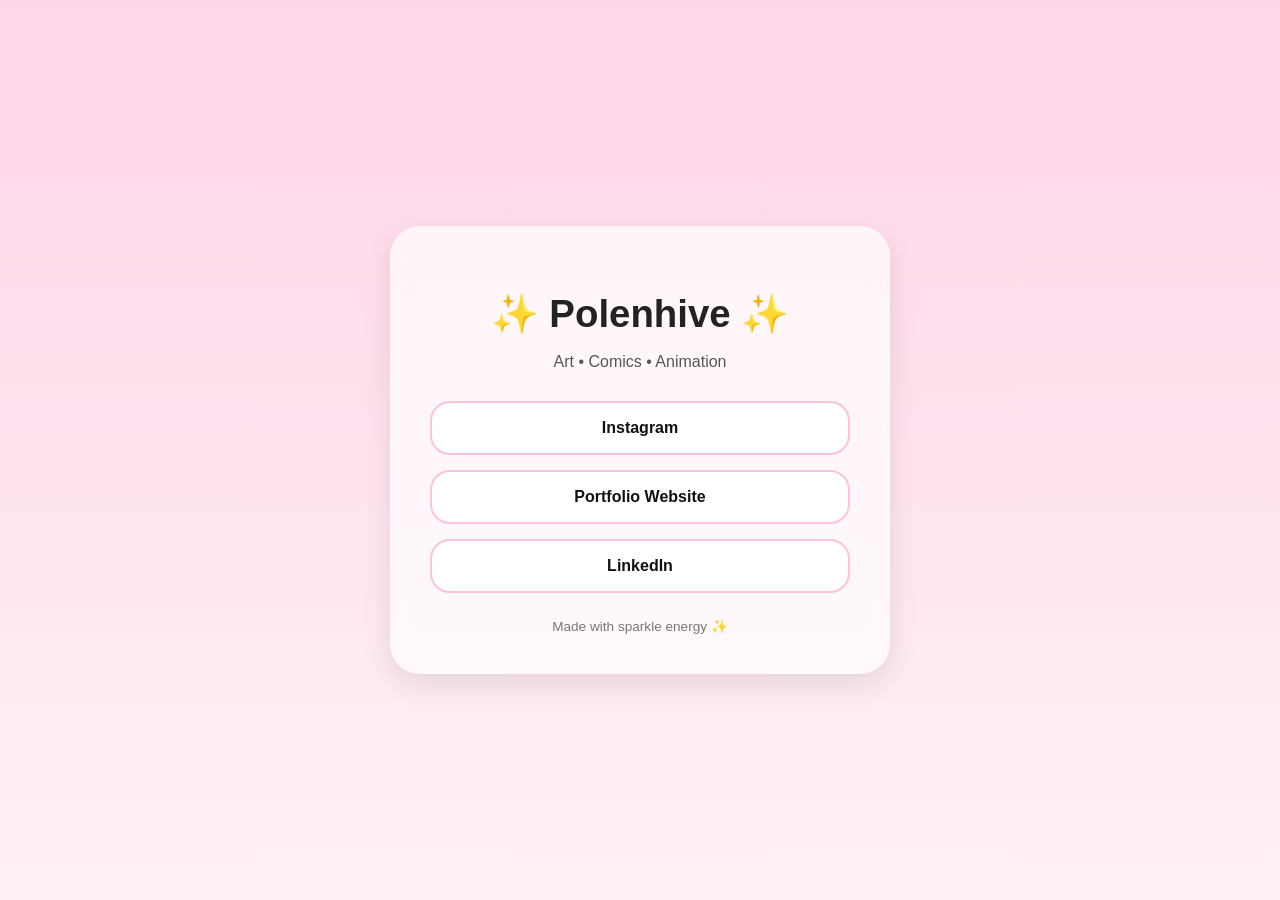
<file: links.html>
<!DOCTYPE html>
<html lang="en">
<head>
<meta charset="UTF-8">
<meta name="viewport" content="width=device-width, initial-scale=1.0">
<title>Polenhive ✨</title>
<style>
body {
    margin: 0;
    font-family: Arial, sans-serif;
    background: linear-gradient(180deg, #ffd6e8, #fff0f6);
    color: #222;
    display: flex;
    justify-content: center;
    align-items: center;
    min-height: 100vh;
}

.container {
    width: 90%;
    max-width: 420px;
    text-align: center;
    background: rgba(255,255,255,0.7);
    padding: 40px;
    border-radius: 30px;
    box-shadow: 0 10px 30px rgba(0,0,0,0.1);
    backdrop-filter: blur(10px);
}

h1 {
    font-size: 2.4rem;
    margin-bottom: 10px;
}

p {
    color: #555;
    margin-bottom: 30px;
}

.link {
    display: block;
    text-decoration: none;
    margin: 15px 0;
    padding: 16px;
    border-radius: 20px;
    background: white;
    color: #111;
    font-weight: bold;
    transition: 0.2s ease;
    border: 2px solid #ffc2da;
}

.link:hover {
    transform: scale(1.03);
    background: #ffe4ef;
}

.footer {
    margin-top: 25px;
    font-size: 0.85rem;
    color: #777;
}
</style>
</head>
<body>
<div class="container">
    <h1>✨ Polenhive ✨</h1>
    <p>Art • Comics • Animation</p>

    <a class="link" href="https://www.instagram.com/polenhive/" target="_blank">Instagram</a>
    <a class="link" href="https://polenhive.github.io/" target="_blank">Portfolio Website</a>
    <a class="link" href="https://www.linkedin.com/in/polenhive" target="_blank">LinkedIn</a>

    <div class="footer">Made with sparkle energy ✨</div>
</div>
</body>
</html>
</file>
